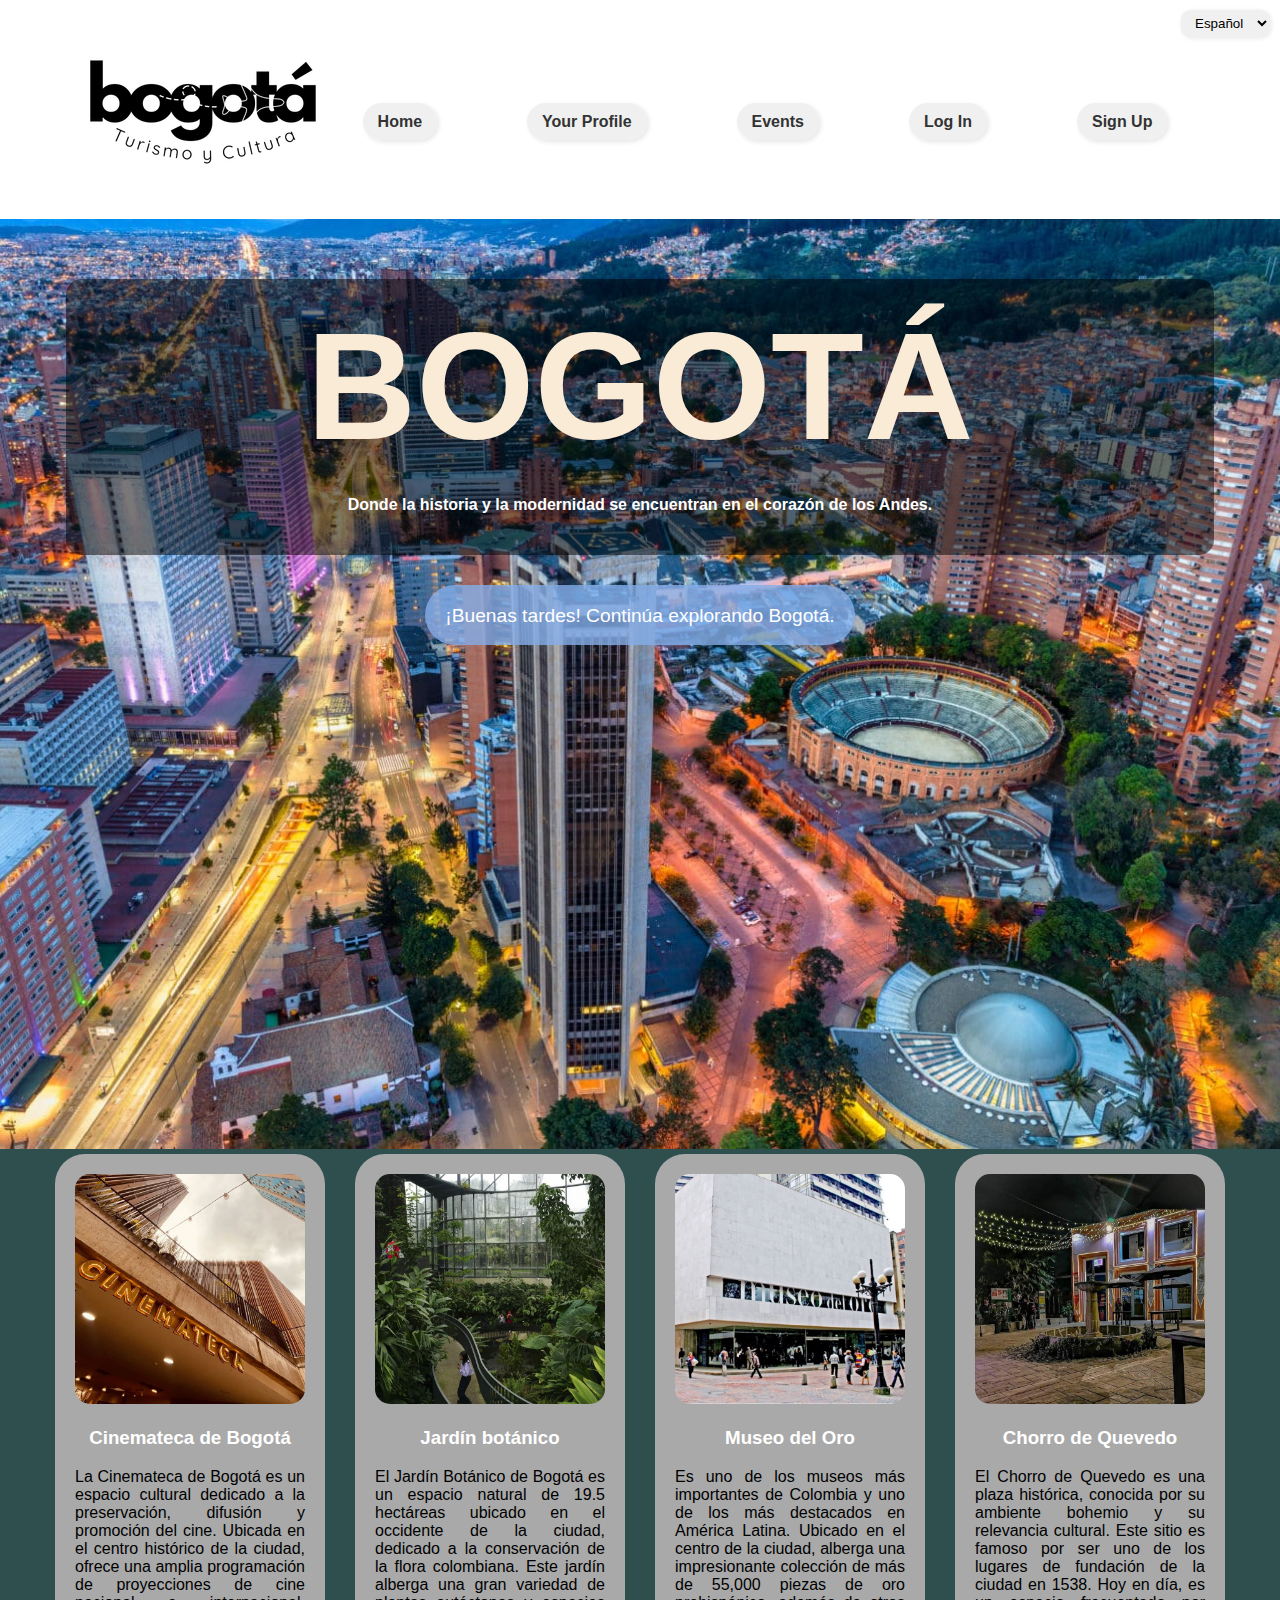
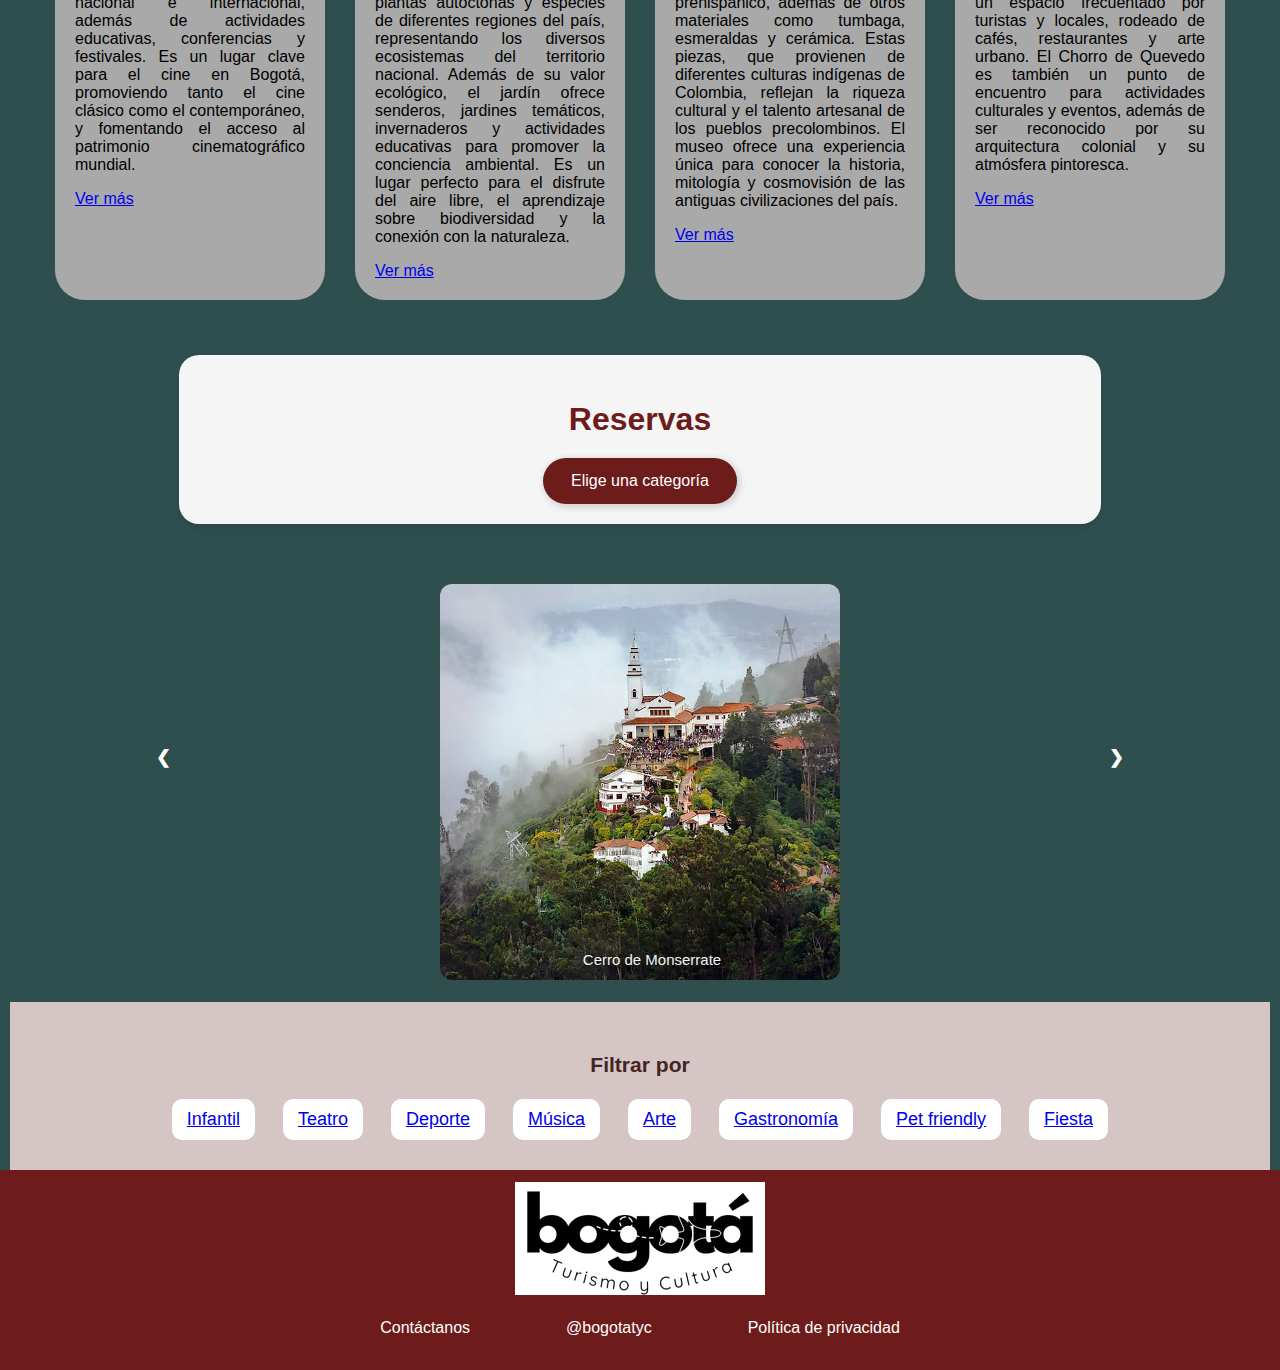
<file: index.html>
<!DOCTYPE html>
<html lang="en">
<head>
    <meta charset="UTF-8">
    <meta name="viewport" content="width=device-width, initial-scale=1.0">
    <title>Turismo y Cultura Bogotá</title>
    <link rel="stylesheet" href="estilos.css">
</head>
<body>
    <header>

        <div class="logo">
            <img src="images/logo.png" alt="logo principal Bogotá">

        </div>

        <nav>
            <ul>
                <li><a href="#inicio">Home</a></li>
                <li><a href="#">Your Profile</a></li>
                <li><a href="#eventos">Events</a></li>
                <li><a href="#">Log In</a></li>
                <li><a href="#">Sign Up</a></li>
            </ul>
        </nav>
        <div class="idioma">
            <select>
                <option value="es">Español</option>
                <option value="eng">English</option>
            </select>
        </div>
    </header>
    
    <section class="banner">
        <div class="banner-content">
            <section id="inicio">
            <h1>BOGOTÁ</h1>
            </section>
            <h4>Donde la historia y la modernidad se encuentran en el corazón de los Andes.</h4>
        
        </div>

       <div class="mensaje"></div>   

    </section>

    <section class="destacados">
        <section id="eventos">
        <div class="tarjetas">
            <div class="tarjeta">
                <img src="images/cinemateca.jpg" alt="Cinemateca de Bogotá">
                <h3>Cinemateca de Bogotá</h3>
                <p>La Cinemateca de Bogotá es un espacio cultural dedicado a la preservación, difusión y promoción del cine. Ubicada en el centro histórico de la ciudad, ofrece una amplia programación de proyecciones de cine nacional e internacional, además de actividades educativas, conferencias y festivales. Es un lugar clave para el cine en Bogotá, promoviendo tanto el cine clásico como el contemporáneo, y fomentando el acceso al patrimonio cinematográfico mundial.</p>
                <a href="#"class="btn">Ver más</a>
            
            </div>
            <div class="tarjeta">
                <img src="images/jardinbotanico.jpg" alt="Jardín Botanico">
                <h3>Jardín botánico</h3>
                <p>El Jardín Botánico de Bogotá es un espacio natural de 19.5 hectáreas ubicado en el occidente de la ciudad, dedicado a la conservación de la flora colombiana. Este jardín alberga una gran variedad de plantas autóctonas y especies de diferentes regiones del país, representando los diversos ecosistemas del territorio nacional. Además de su valor ecológico, el jardín ofrece senderos, jardines temáticos, invernaderos y actividades educativas para promover la conciencia ambiental. Es un lugar perfecto para el disfrute del aire libre, el aprendizaje sobre biodiversidad y la conexión con la naturaleza.</p>
                <a href="#"class="btn">Ver más</a>
            </div>
            <div class="tarjeta">
                <img src="images/museooro.jpg" alt="Museo del oro">
                <h3>Museo del Oro</h3>
                <p>Es uno de los museos más importantes de Colombia y uno de los más destacados en América Latina. Ubicado en el centro de la ciudad, alberga una impresionante colección de más de 55,000 piezas de oro prehispánico, además de otros materiales como tumbaga, esmeraldas y cerámica. Estas piezas, que provienen de diferentes culturas indígenas de Colombia, reflejan la riqueza cultural y el talento artesanal de los pueblos precolombinos. El museo ofrece una experiencia única para conocer la historia, mitología y cosmovisión de las antiguas civilizaciones del país.</p>
                <a href="#"class="btn">Ver más</a>
            </div>
            <div class="tarjeta">
                <img src="images/chorro.jpg" alt="Chorro de Quevedo">
                <h3>Chorro de Quevedo</h3>
                <p>El Chorro de Quevedo es una plaza histórica, conocida por su ambiente bohemio y su relevancia cultural. Este sitio es famoso por ser uno de los lugares de fundación de la ciudad en 1538. Hoy en día, es un espacio frecuentado por turistas y locales, rodeado de cafés, restaurantes y arte urbano. El Chorro de Quevedo es también un punto de encuentro para actividades culturales y eventos, además de ser reconocido por su arquitectura colonial y su atmósfera pintoresca.</p>
                <a href="#"class="btn">Ver más</a>
            
            </div>
        </div>

        
        <div class="menu-reservas">
            <h2>Reservas</h2>
            <div class="dropdown">
                <button class="dropbtn">Elige una categoría</button>
                <div class="dropdown-content">
                    <a href="#">Restaurantes</a>
                    <a href="#">Hoteles</a>
                    <a href="#">Museos</a>
                    <a href="#">Tours Guiados</a>
                </div>
            </div>
        </div>


<!-- Slideshow container -->
<div class="slideshow-container">

    <!-- Full-width images with number and caption text -->
    <div class="mySlides fade">
      <img src="images/bogslideshow1.png" style="width:40%">
      <div class="text">Cerro de Monserrate</div>
    </div>
  
    <div class="mySlides fade">
      <img src="images/bogslideshow2.png" style="width:40%">
      <div class="text">Planetario de Bogotá</div>
    </div>
  
    <div class="mySlides fade">
      <img src="images/bogslideshow3.png" style="width:40%">
      <div class="text">Ciclovía</div>
    </div>
  
    <div class="mySlides fade">
        <img src="images/bogslideshow4.png" style="width:40%">
        <div class="text">Biblioteca Virgilio Barco</div>
      </div>

      <div class="mySlides fade">
        <img src="images/bogslideshow5.png" style="width:40%">
        <div class="text">Maloka</div>
      </div>

      <div class="mySlides fade">
        <img src="images/bogslideshow6.png" style="width:40%">
        <div class="text">Biblioteca</div>
      </div>
    <!-- Next and previous buttons -->
    <a class="prev" onclick="plusSlides(-1)">&#10094;</a>
    <a class="next" onclick="plusSlides(1)">&#10095;</a>
  </div>
  <br>
  
  <!-- The dots/circles -->
  <div style="text-align:center">
    <span class="dot" onclick="currentSlide(1)"></span>
    <span class="dot" onclick="currentSlide(2)"></span>
    <span class="dot" onclick="currentSlide(3)"></span>
  </div>


        <div class="busqueda">
            <h3>Filtrar por</h3>

            <nav>
                <ul>
                    <li><a href="#">Infantil</a></li>
                    <li><a href="#">Teatro</a></li>
                    <li><a href="#">Deporte</a></li>
                    <li><a href="#">Música</a></li>
                    <li><a href="#">Arte</a></li>
                    <li><a href="#">Gastronomía</a></li>
                    <li><a href="#">Pet friendly</a></li>
                    <li><a href="#">Fiesta</a></li>
                </ul>
            </nav>

        </div>
    </section>
    </section>
    <footer>
        
        <div class="logo">
            <img src="images/logo.png" alt="logo de Bogotá">

        </div>
        <nav>
        <ul>
            <li><a href="#"></a>Contáctanos</li>
            <li><a href="#"></a>@bogotatyc</li>
            <li><a href="#"></a>Política de privacidad</li>

        </ul>

    </nav>
    </footer>

    <script src="codigojs.js"></script>

</body>
</html>
</file>
<file: estilos.css>
body{
    font-family: Verdana, Geneva, Tahoma, sans-serif;
    margin:0%;
    padding: 0%;
    color: black;
    background-color: darkslategray;
}

h1{
    font-size: 950%;
    color: antiquewhite;
    margin:0 200px
}

li{
    text-decoration: none;
    color:#3a354a;
}

li:hover{
    color: rgb(55, 88, 125);
}

header{
    display: flex;
    flex-wrap: wrap;
    justify-content:center;
    align-items: center;
    background-color: #fff;
    color: black;
    padding:4%;
    position: relative;
}

.idioma {
    position: absolute;
    top: 10px;
    right: 10px;
  }
  
  .idioma select {
    padding: 5px 10px;
    border-radius: 10px;
    border: none;
    background-color: #f0f0f0;
    font-weight:lighter;
    box-shadow: 1px 1px 5px rgba(0,0,0,0.1);
  }
  

header nav ul{
    list-style: none;
    margin: 0;
    padding: 0;
    display: flex; 
  flex-wrap: wrap;
  gap: 20px;
}

header nav ul li{
    margin: 0 15px;
    margin-top: 24px;
    padding: 20px;

}

header nav ul li a {
    text-decoration: none;
    color: #333;
    padding: 10px 15px;
    background-color: #f0f0f0;
    border-radius: 20px;
    transition: all 0.3s ease;
    font-weight: bold;
    box-shadow: 2px 2px 5px rgba(0, 0, 0, 0.1);
  }
  
  header nav ul li a:hover {
    background-color: #6d1b1b;
    color: #fff;
    transform: scale(1.05);
    box-shadow: 0 4px 10px rgba(0, 0, 0, 0.2);
  }
  

@media (max-width: 768px) {

    header {
      flex-direction: column;
      align-items: center;
      text-align: center;
    }
  
    header nav ul {
      flex-direction: column;
      align-items: center;
      gap: 10px;
      padding: 10px 0;
    }
  
    header nav ul li {
      padding: 5px 0;
    }
  
    .idioma {
      margin-top: 10px;
    }
  }
  

.banner{
    background-image: url('images/bogonocturna.jpg');
    background-size: cover;
    display: flex;
    align-content: center;
    align-items: center;
    text-align: center;
    background-position: center;
    height: 90vh;
    padding: 60px 20px;
    flex-direction: column;
}

.banner h4{
    text-align: center;
    color: #fff;
}


.banner-content {
    background-color: rgba(0, 0, 0, 0.5); 
    padding: 20px 40px;
    border-radius: 15px;
}

@media (max-width: 768px) {

    .banner {
        height: auto; 
        padding: 40px 10px;
        background-position: top;
    }

.banner h1 {
    font-size: 2.5rem;
    margin: 10px 0;
  }

.banner h4{
    text-align: center;
    color: #fff;
    font-size: 1rem;
}

.banner-content{
    padding: 30px 20px;
}
}

.mensaje {
   font-family: Verdana, Geneva, Tahoma, sans-serif;
   text-align: center;
   padding-top: 20px;
   padding-left: 20px;
   padding-right: 20px;
   margin: 30px 0;
   font-size:larger;
   color:white;
   text-align: center;
   box-sizing:content-box;
   height: 40px;  
   justify-content: center; /* Centrado horizontal */
   align-items:center;     /* Centrado vertical */ 
   border-radius: 50px;    

}

@media (max-width: 768px) {
    .mensaje {
        height: auto; 
        padding: 30px 10px;
        background-position: top;
    }
  }
  


.destacados{
    padding: 0px 10px;
    text-align: center;
}

.tarjetas{
    display: flex;
    justify-content: space-around;
    flex-wrap: wrap;
  justify-content: center;
  gap: 20px;
}

.tarjeta{
    background-color: darkgrey;
    border-radius: 30px;
    margin: 5px;
    width: 230px;
    padding: 20px;
    text-align: justify;
}

.tarjeta img{
    width: 100%;
    border-radius: 15px;
}


div div.tarjeta h3{
    text-align: center;
    color: rgb(255, 255, 255);
}

.busqueda{
    color: rgb(67, 37, 37);
    background-color: rgb(214, 197, 197);
    padding: 30px;
    font-size:large;
    text-align: center;
}

.busqueda nav ul{
    list-style:none;
    margin: 0;
    padding: 0;
    display: flex; 
    justify-content: center;
    gap: 8px;
}

.busqueda nav ul li{
    margin: 0 10px;
    padding: 10px 15px;
    background-color: #fff;
    border-radius: 10px;
    color: #333;
    cursor: pointer;
    transition: background-color 0.3s;
}

.busqueda nav ul li:hover {
    background-color: #ccc;
}

@media (max-width: 768px) {
    .busqueda nav ul {
        flex-direction: column;
        align-items: center;
        gap: 8px;
    }

    .busqueda nav ul li {
        width: 45%;
        text-align: center;
    }
}



/* slideshow */

.slideshow-container{
    max-width: 1000px;
  position: relative;
  margin: auto;
  padding-top: 10px;
  overflow: hidden;
}

.slideshow-container img {
    border-radius: 12px;
  }

  .slideshow-img {
    height: auto;
    max-width: 500px; 
    border-radius: 12px;
    display: block;
    margin: auto;
  }
.numbertext {
    display: none;
  }

/* Hide the images by default */
.mySlides {
    /*display: none;*/
  }

  .prev, .next {
    cursor: pointer;
    position: absolute;
    transform: translateY(-50%);
    top: 50%;
    width: auto;
    margin-top: -22px;
    padding: 16px;
    color: white;
    font-weight: bold;
    font-size: 18px;
    padding: 16;
    cursor: pointer;
    transition: 0.6s ease;
    border-radius: 0 3px 3px 0;
    user-select: none;
    z-index:1;
  }

/* Botón izquierdo */
.prev {
    left: 0;
    border-radius: 0 2px 2px 0;
  }
  
  /* Botón derecho */
  .next {
    right: 0;
    border-radius: 2px 0 0 2px;
  }
  
  /* On hover, add a black background color with a little bit see-through */
  .prev:hover, .next:hover {
    background-color: rgba(0,0,0,0.8);
  }
  
  /* Caption text */
  .text {
    color: #f2f2f2;
    font-size: 15px;
    padding: 8px 12px;
    position: absolute;
    bottom: 8px;
    width: 100%;
    text-align: center;
  }


  /* Fading animation */
.fade {
    animation-name: fade;
    animation-duration: 1.5s;
  }
  
  nav ul li {
    position: relative;
}

nav ul li ul {
    display: none;
    position: absolute;
    top: 100%;
    left: 0;
    background-color: #333;
    padding: 10px;
    border-radius: 5px;
    list-style: none;
}

nav ul li:hover ul {
    display: block;
}

nav ul li ul li {
    margin: 5px 0;
}

nav ul li ul li a {
    color: white;
    text-decoration: none;
}

nav ul li ul li a:hover {
    color: #ff9800;
}

footer{
    display: flex;
    justify-content: space-between;
    align-items: center;
    background-color: #6d1b1b;
    padding:1%;
    color:#fff;
    flex-wrap: wrap;
    flex-direction: column;
    text-align: center;
}

footer.logo img{
    max-width: 150px;
}

footer nav ul{
    list-style: none;
    margin: 0;
    padding: 0;
    display: flex; 
    flex-wrap: wrap;
  gap: 1rem;
}

footer nav ul li{
    margin: 0 20px;
    padding: 20px;
    color: #fff;
}

@media (max-width: 768px) {
    footer {
        flex-direction: column;
        text-align: center;
    }

    footer nav ul {
        flex-direction: column;
        align-items: center;
    }

    footer nav ul li {
        margin: 5px 0;
        padding: 5px 0;
    }

    footer .logo img {
        margin-bottom: 15px;
    }
}

@media screen and (max-width: 600px) {
    .prev, .next {
      font-size: 18px;
      padding: 10px;
    }
  
    .slideshow-img {
      max-width: 90%;
    }
  }



  /* menú desplegable */

.menu-reservas {
    text-align: center;
    margin: 50px auto;
    padding: 20px;
    background-color: #f5f5f5;
    border-radius: 20px;
    width: 70%;
    box-shadow: 0 4px 8px rgba(0,0,0,0.1);
}

.menu-reservas h2 {
    font-size: 2rem;
    margin-bottom: 20px;
    color: #6d1b1b;
}

.dropdown {
    position: relative;
    display: inline-block;
}

.dropbtn {
    background-color: #6d1b1b;
    color: white;
    padding: 14px 28px;
    font-size: 16px;
    border: none;
    border-radius: 25px;
    cursor: pointer;
    box-shadow: 2px 2px 8px rgba(0,0,0,0.2);
    transition: background-color 0.3s;
}

.dropbtn:hover {
    background-color: #922323;
}

.dropdown-content {
    display: none;
    position: absolute;
    background-color: white;
    min-width: 200px;
    border-radius: 10px;
    box-shadow: 0px 8px 16px rgba(0,0,0,0.2);
    z-index: 1;
    text-align: left;
    overflow: hidden;
}

.dropdown-content a {
    color: #333;
    padding: 12px 16px;
    text-decoration: none;
    display: block;
    transition: background-color 0.3s;
}

.dropdown-content a:hover {
    background-color: #f0f0f0;
}

.dropdown:hover .dropdown-content {
    display: block;
}

@media (max-width: 768px) {
    .menu-reservas {
        width: 95%;
        padding: 15px;
    }

    .dropbtn {
        width: 100%;
    }

    .dropdown-content {
        min-width: 100%;
    }
}
</file>
